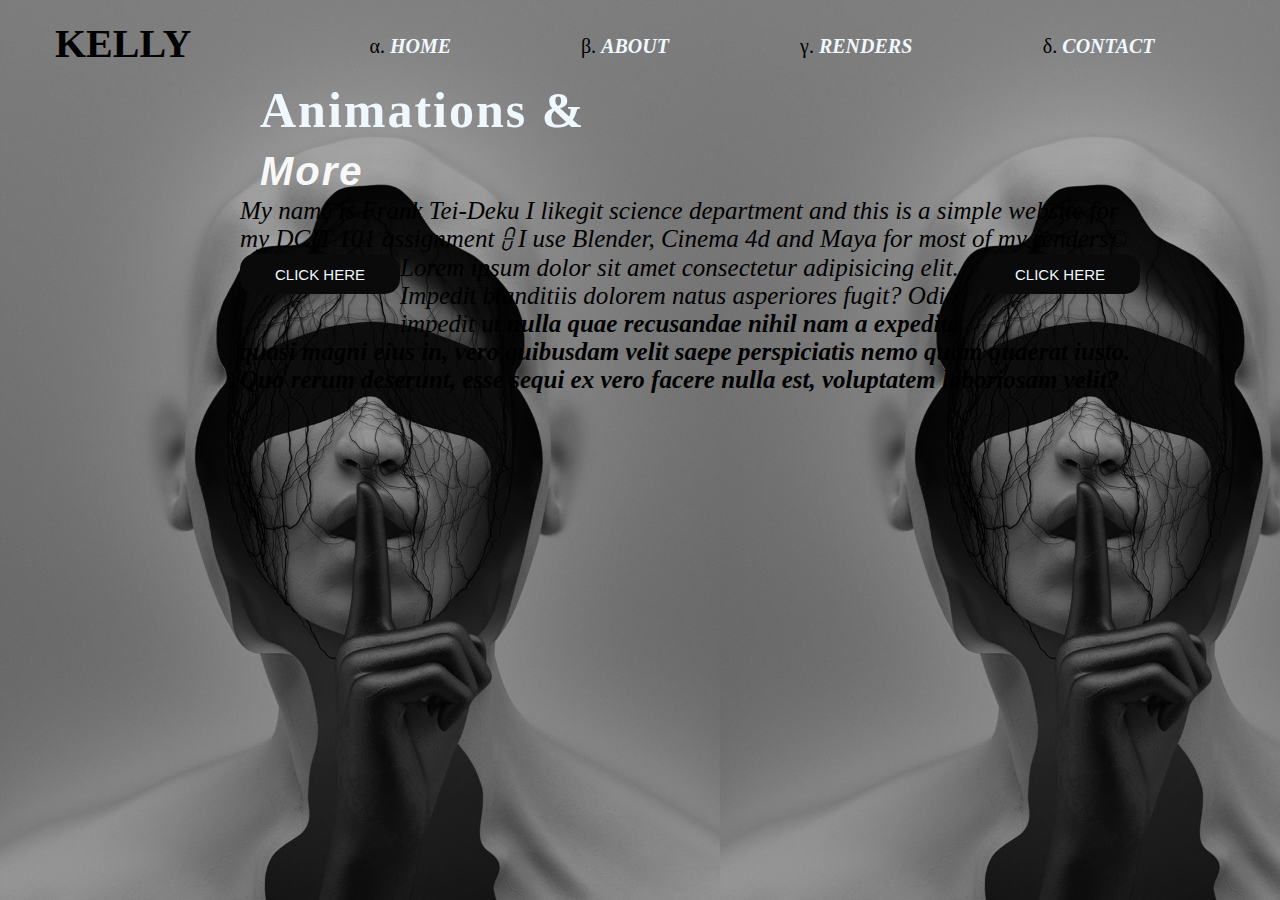
<file: index.html>
<!DOCTYPE html>
<html lang="en">
  <head>
    <title>KELLYTOONS</title>
    <link rel="stylesheet" href="index.css" />
  </head>
  <body>
    <div class="main">
      <div class="navbar">
        <div class="icon">
          <h2 class="logo">KELLY</h2>
        </div>

        <div class="menu">
          <ul>
            <li><a href="index.html">HOME</a></li>
            <li>
              <a href="https://www.innovisiongh.com/portfolio/">ABOUT</a>
            </li>
            <li><a href="renders.html">RENDERS</a></li>
            <li><a href="contact.html">CONTACT</a></li>
          </ul>

          <div class="content">
            <h1>Animations &<br /><em>More</em></h1>
            <p class="par">
              My name is Frank Tei-Deku I likegit  science department and this is a
                simple website</b
              >
              for my DCIT 101 assignment &capbrcup; I use Blender, Cinema 4d and
              Maya for most of my renders&copy;
            </p>
            <div class="content 2">
              <button class="BTN">
                <a href="https://youtube.com/channel/UCH_tspDi1gqjJWIvQGOb4kw"
                  >CLICK HERE</a
                >
              </button>
              <button class="BTN2">
                <a href="https://youtube.com/channel/UCH_tspDi1gqjJWIvQGOb4kw"
                  >CLICK HERE</a
                >
              </button>
            </div>
            <p>
              Lorem ipsum dolor sit amet consectetur adipisicing elit. Impedit
              blanditiis dolorem natus asperiores fugit? Odio impedit ut
              <b /> nulla quae recusandae nihil nam a expedita quasi magni eius
              in, vero quibusdam velit saepe perspiciatis nemo quam quaerat
              iusto. Quo rerum deserunt, esse sequi ex vero facere nulla est,
              voluptatem laboriosam velit?
            </p>
          </div>
        </div>
      </div>
    </div>
  </body>
</html>
</file>
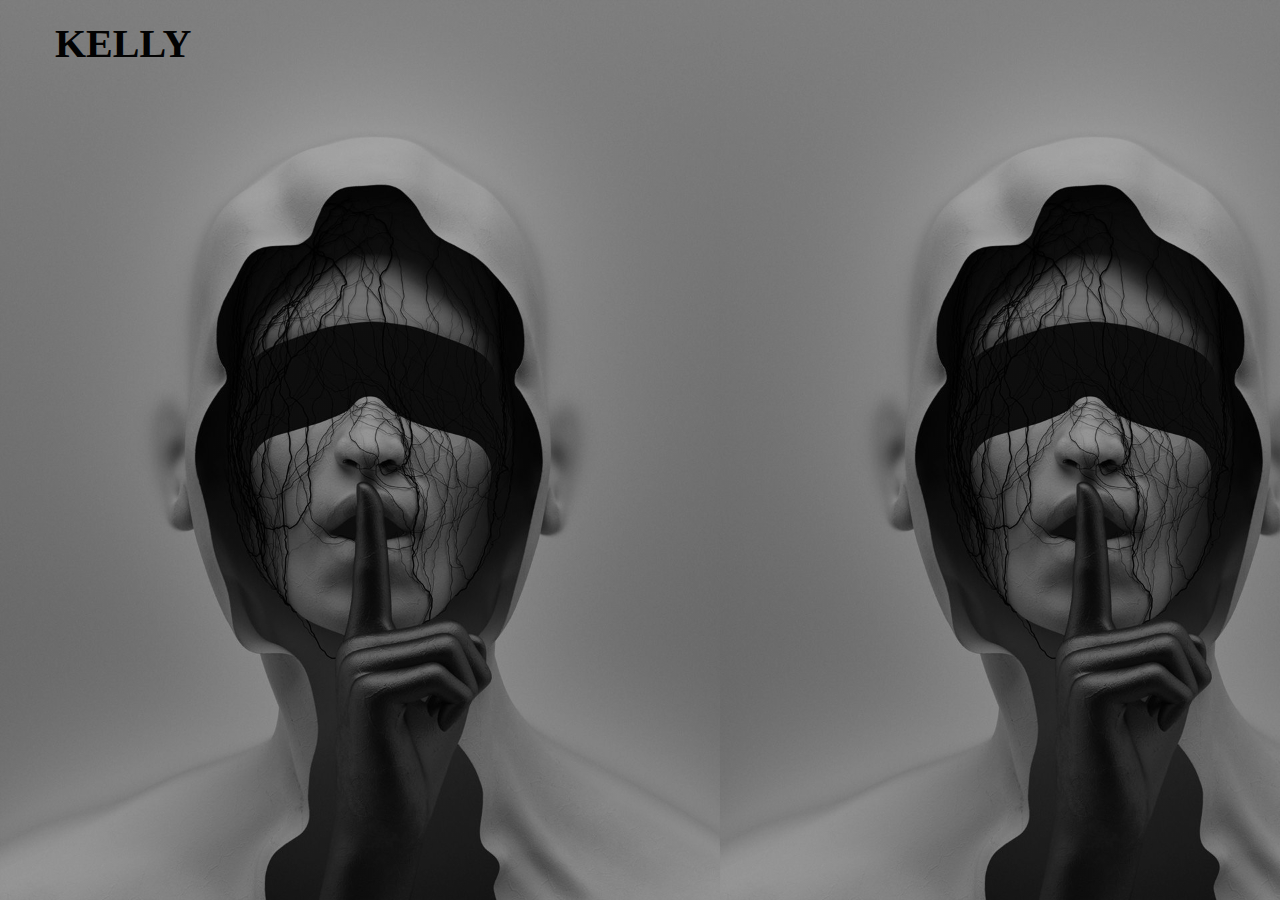
<file: about.html>
<!DOCTYPE html>
<html lang="en">
  <head>
    <title>KELLYTOONS</title>
    <link rel="stylesheet" href="index.css" />
  </head>
  <body>
    <div class="main">
      <div class="navbar">
        <div class="icon">
          <h2 class="logo">KELLY</h2>
        </div>
      </div>
    </div>
  </body>
</html>
</file>
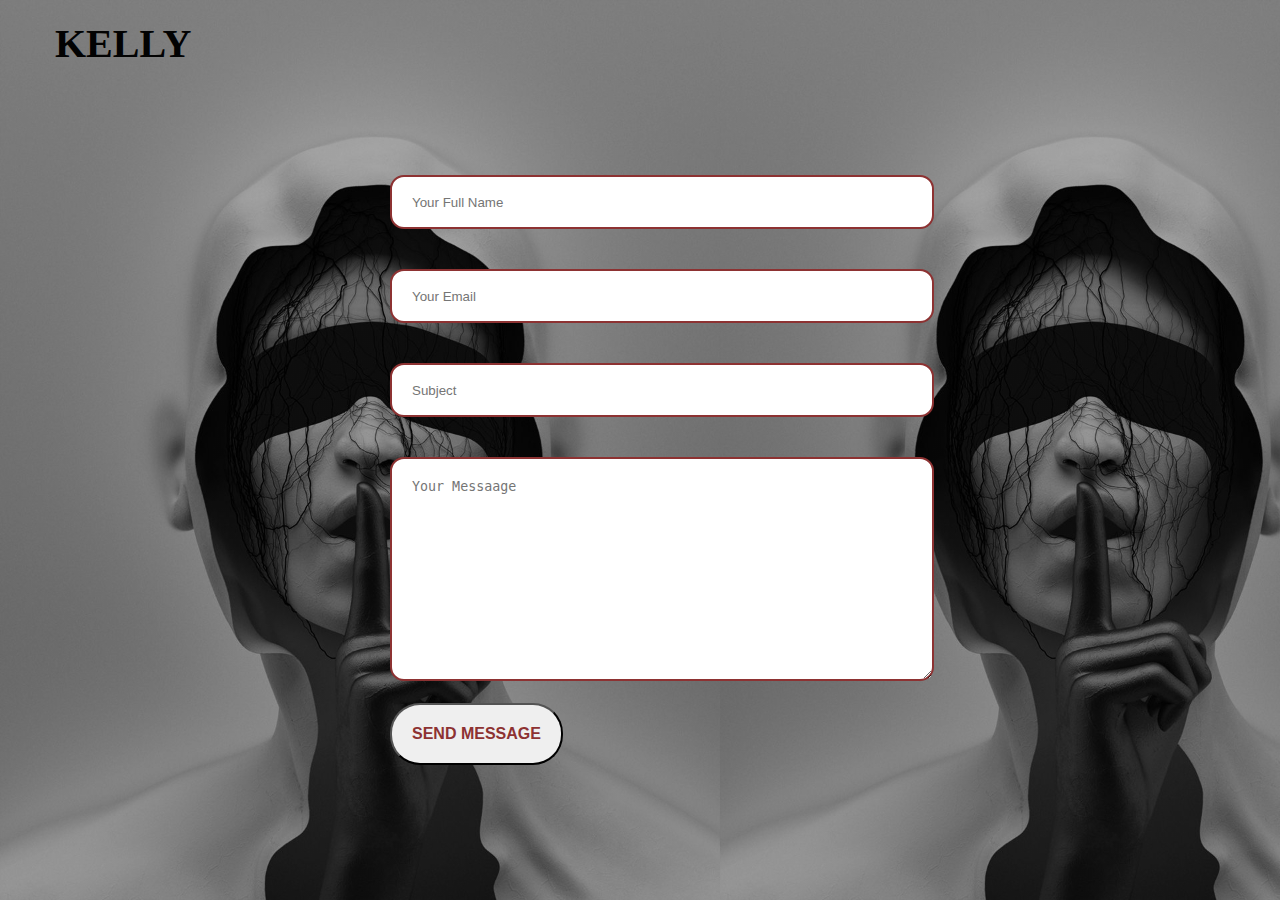
<file: contact.html>
<!DOCTYPE html>
<html lang="en">
  <head>
    <title>KELLYTOONS</title>
    <link rel="stylesheet" href="index.css" />
  </head>
  <body>
    <div class="main">
      <div class="navbar">
        <div class="icon">
          <h2 class="logo">KELLY</h2>
        </div>
      </div>
    </div>
    <div class="contact-box">
      <form>
        <input type="name" class="input-area" placeholder="Your Full Name" />
        <input type="email" class="input-area" placeholder="Your Email" />
        <input type="text" class="input-area" placeholder="Subject" />
        <textarea
          type="text"
          class="input-area textarea-p"
          placeholder="Your Messaage"
        ></textarea>
        <button type="button" class="BTN3">SEND MESSAGE</button>
      </form>
    </div>
  </body>
</html>
</file>
<file: index.css>
*{
    margin: 0;
    padding: 0;
}


.main{
    width: 100%;
    background:  linear-gradient(to top, rgba(0,0,0,0.3), rgba(0,0,0,0.3)), url(min.IMG_1656.JPG);
    background-position: contain;
    background-size: contain;
    height: 100vh;
}
.navbar{
    width: 1200px;
    height: 75px;
    margin: auto;
}
.icon{
    width: 200px;
    float: left;
    height: 70px;
}
.logo{
    color: rgb(2, 2, 2);
    font-size: 40px;
    font-weight: bolder;
    font-stretch: expanded;
    padding-left: 15px;
    float: left;
    flood-color: black;
    padding-top: 20px;
    transition: 0.9s ease-in-out;
}
.logo:hover{
    color: rgb(141, 50, 50);
}


.menu{
    width: 400px;
    float: left;
    height: 70px;
}
ul{
    float: left;
    display: flex;
    justify-content: center;
    align-items: center;
}
ul li{
    list-style: lower-greek;
    margin-left: 150px;
    margin-top: 35px;
    font-size: 20px;
}
ul li a{
    text-decoration: solid;
    color: aliceblue;
    font-family: cursive;
    font-weight: bolder;
    font-style: italic;
    transition: 0.9s ease-out;
    
}
ul li a:hover{
    color: rgb(141, 50, 50);
}
.content{
    width: 900px;
    height: auto;
    margin: auto;
    color: aliceblue;
    position: relative;

}

.content h1{
    font-family: Georgia;
    font-size: 50px;
    padding-left: 20px;
    margin-top: 9%;
    letter-spacing: 2px;
}
.content em{
    color: rgb(248, 248, 248);
    font-size: 40px;
    font-family: Arial;
    font-weight: bolder;
}
.content p{
    color: black;
    font-size: 25px;
    font-style: oblique;
    transition: 0.9s ease-in-out;
    animation: forwards;
}
.content p:hover{
    color: aliceblue;
}
.content .BTN{
    width: 160px;
    height: 40px;
    float: left;
    background: rgb(10, 10, 10);
    border: rgb(141, 50, 50);
    margin-bottom: 20px;
    cursor: pointer;
    transition: 0.9s ease-in-out;
    font-size: 15px;
    border-radius: 15px;
   
}
.content .BTN a{
    text-decoration: wavy;
    color: aliceblue;
    transition: 0.9s ease-in;
}
.content .BTN:hover{
    background-color: rgb(141, 50, 50);
}
.content .BTN2{
    width: 160px;
    height: 40px;
    float: right;
    background: rgb(10, 10, 10);
    border: rgb(141, 50, 50);
    margin-bottom: 20px;
    cursor: pointer;
    transition: 0.9s ease-in-out;
    font-size: 15px;
    border-radius: 15px;
    

}
.content .BTN2 a{
    text-decoration: wavy;
    color: aliceblue;
    transition: 0.9s ease-in;
}
.content .BTN2:hover{
    background-color: rgb(141, 50, 50);
}
.contact-box{
    width: 500px;
    top: 50%;
    left: 50%;
    transform: translate(-50%,-50%);
    position: absolute;
}
.form{
    margin: 35px;
}
.input-area{
    width: 500px;
    height: 50px;
    margin-top: 40px;
    padding-left: 20px;
    padding-right: 20px;
    border: 2px solid rgb(141, 50, 50);
    border-radius: 14px;
    outline:none;

}
.textarea-p{
    padding-top: 20px;
    height: 200px;
}
.BTN3{
    border-radius: 30px;
    color: rgb(141, 50, 50);
    margin-top: 18px;
    padding: 20px;
    background-color: (141, 50, 50);
    font-size: 16px;
    font-weight: bold;
    border: (141, 50, 50);
    cursor: pointer;
}
.vid{
    width: 400px;
    height: 400px;
    border-radius: 40px;
    border: (141, 50, 50);
    float: left;
}
.vid2{
    width: 400px;
    height: 400px;
    border-radius: 40px;
    border: (141, 50, 50);
    margin: 0 auto;
    align-items: center;
    padding-left: 50px;
    padding-right: 1px;
}
.vid3{
    width: 400px;
    height: 400px;
    border-radius: 40px;
    border: (141, 50, 50);
    float: right;
}

.about1{
    width: 400px;
    height: 400px;
    border-radius: 40px;
    margin: 0 auto 0 auto;
   padding-left: 800px;
   
}
.KI{
    width: 400px;
    height: 400px;
    border-radius: 40px;
}
</file>
